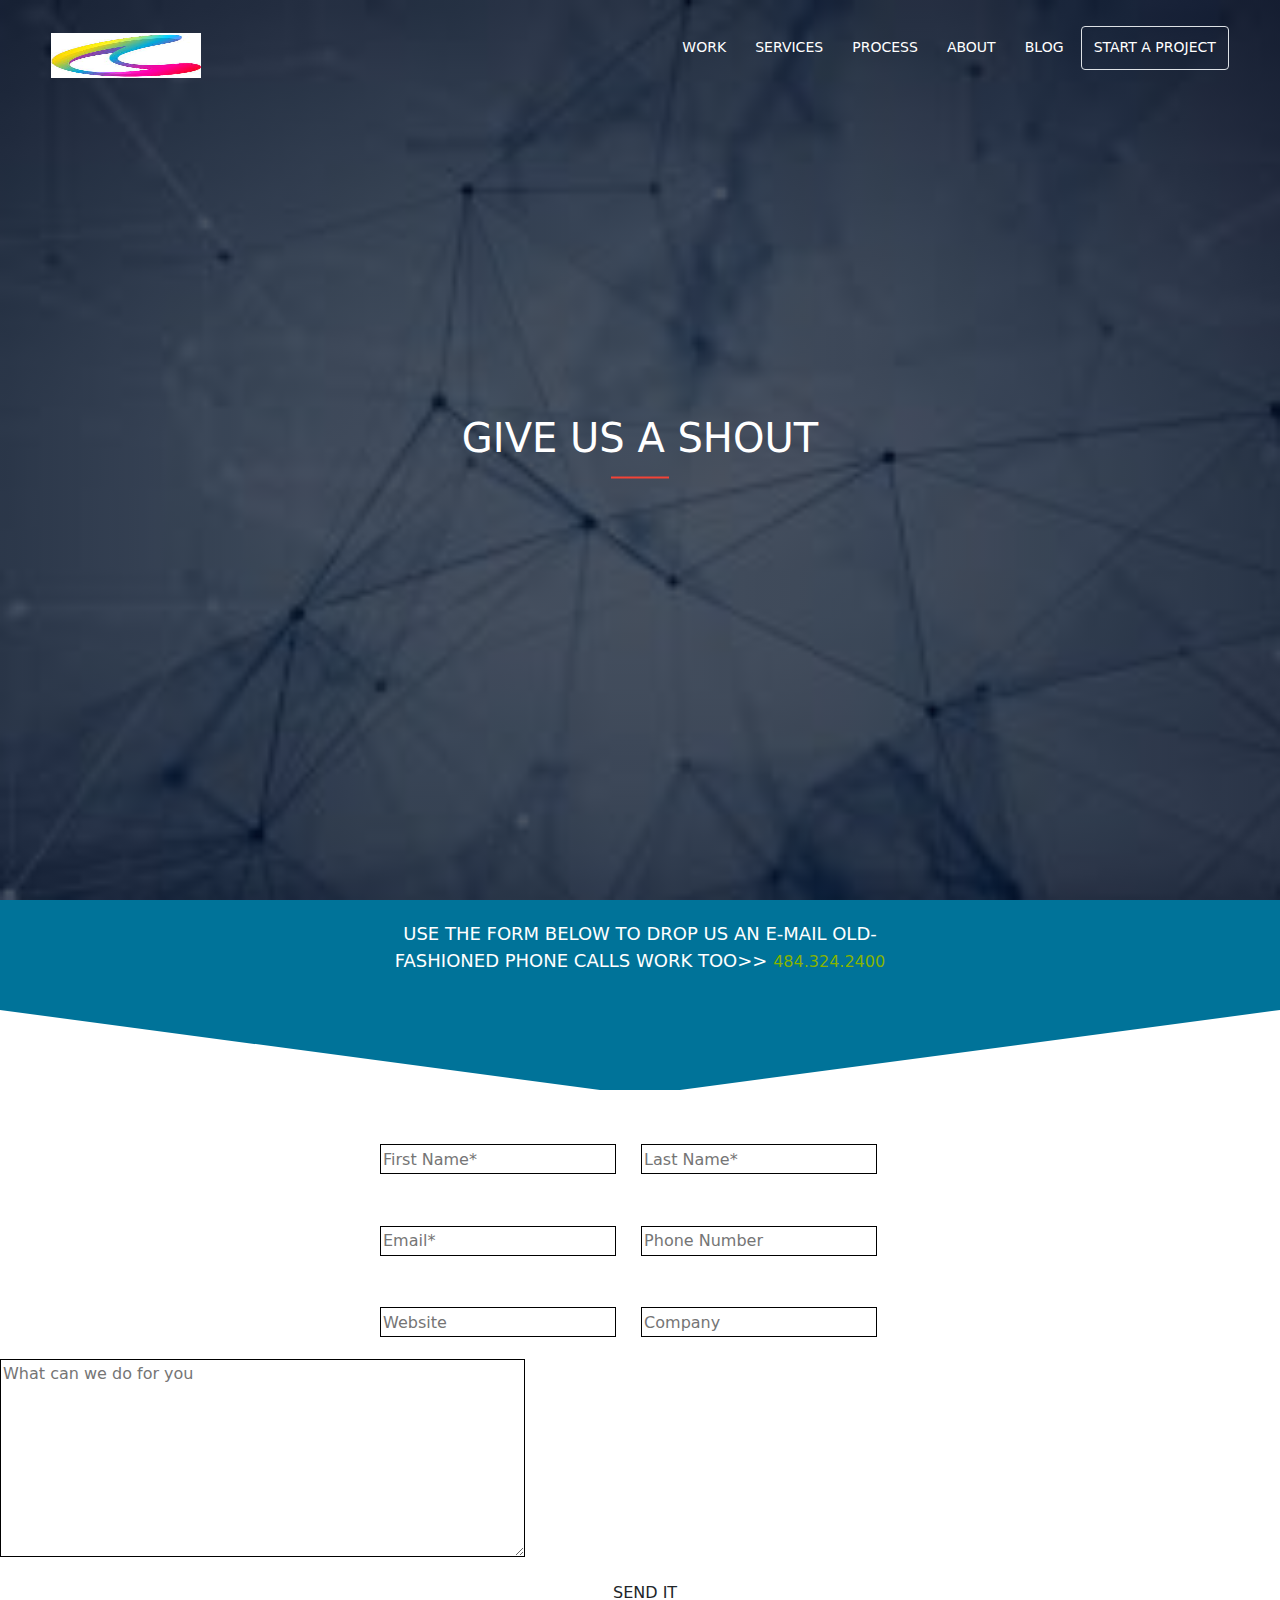
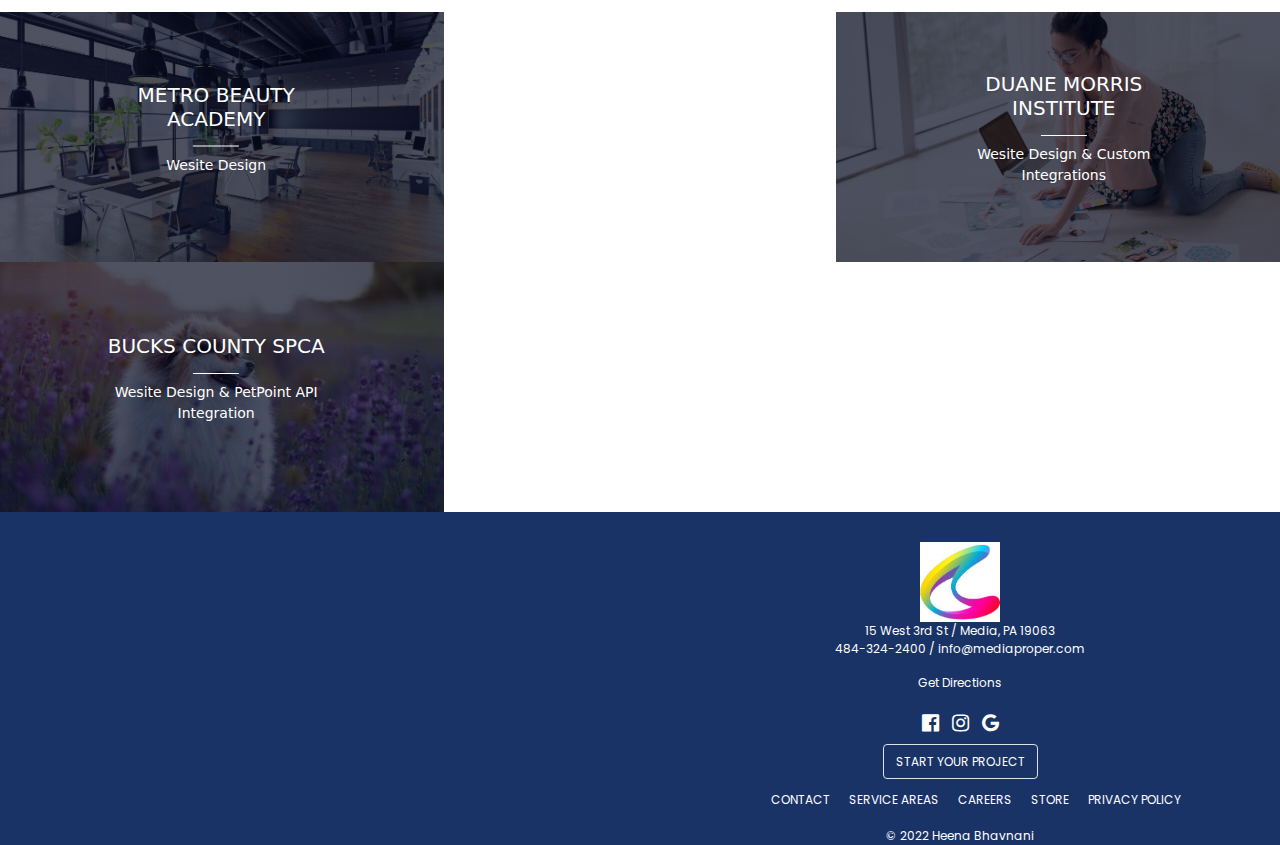
<file: index.html>
<!DOCTYPE html>
<html lang="en">

<head>
    <meta charset="UTF-8">
    <meta name="description" content="Responsive Website">
    <meta name="keywords" content="HTML, CSS, Blog, Responsive">
    <meta name="viewport" content="width=device-width, initial-scale=1.0">
    <title>Blog</title>
    <link rel="stylesheet" href="css/newstyle.css">
    <link rel="icon" type="image/x-icon" href="images/logo.jpg">
    <link rel="stylesheet" href="https://cdnjs.cloudflare.com/ajax/libs/font-awesome/4.7.0/css/font-awesome.min.css">
    <link href="https://cdn.jsdelivr.net/npm/bootstrap@5.1.3/dist/css/bootstrap.min.css" rel="stylesheet">

    <!-- <link rel="stylesheet" href="https://maxcdn.bootstrapcdn.com/bootstrap/3.4.1/css/bootstrap.min.css"> -->
    <link rel="preconnect" href="https://fonts.googleapis.com">
    <link rel="preconnect" href="https://fonts.gstatic.com" crossorigin>
    <link href="https://fonts.googleapis.com/css2?family=Poppins:ital,wght@0,300;0,400;0,500;1,100&display=swap"
        rel="stylesheet">
    <!-- <link rel="stylesheet" href="https://cdn.jsdelivr.net/npm/@fortawesome/fontawesome-free@6.1.1/css/fontawesome.min.css">  -->
</head>

<body>

    <section class="header">

        <nav>
            <a href="index.html"><img src="images/logo.jpg" alt="Company Name" width="30px" height="45px"></a>
            <div class="nav-links" id="navLinks">
                <i class="fa fa-times" onclick="hideMenu()"></i>
                <ul>
                    <li><a href="">Work</a></li>
                    <li><a href="">Services</a></li>
                    <li><a href="">Process</a></li>
                    <li><a href="">About</a></li>
                    <li><a href="">Blog</a></li>
                    <li class="border"><a href="">Start a Project</a></li>
                </ul>
            </div>
            <i class="fa fa-bars" onclick="showMenu()"></i>
        </nav>

        <div class="text-box">
            <h1>Give us a shout</h1>
        </div>

    </section>

    <main>

        <section class="intro">
            <p>Use the form below to drop us an e-mail old- <br /> fashioned phone calls work too>>
                <span>484.324.2400</span></p>
        </section>

        <div class="triangle"></div>

        <section class="contact">
            <form action="#">
                <div class="form-group inlined">
                    <label for="fname"></label>
                    <input id="fname" type="text" class="txt" placeholder="First Name*" required>
                    </fieldset>
                </div>

                <div class="form-group inlined">
                    <label for="lname"></label>
                    <input id="lname" type="text" class="txt" placeholder="Last Name*" required>
                </div>

                <br />

                <div class="form-group inlined">
                    <label for="mail"></label>
                    <input type="email" id="mail" class="txt" placeholder="Email*" required>
                </div>

                <div class="form-group inlined">
                    <label for="phone"></label>
                    <input type="text" id="phone" class="txt" placeholder="Phone Number">
                </div>

                <br />

                <div class="form-group inlined">
                    <label for="website"></label>
                    <input type="text" id="website" class="txt" placeholder="Website">
                </div>

                <div class="form-group inlined">
                    <label for="company"></label>
                    <input type="text" id="company" class="txt" placeholder="Company">
                </div>

                <div class="form-group">
                    <label for="comments"></label>
                    <br />
                    <textarea rows="8" name="comments" id="comments" placeholder="What can we do for you"></textarea>
                </div>

                <div class="form-group">
                    <input type="submit" value="SEND IT" class="btn">
                </div>
            </form>
        </section>

        <section class="services">
            <div class="row">
                <div class="column img-1">
                    <div class="bg-text">
                        <h5>Metro Beauty Academy</h5>
                        <p>Wesite Design</p>
                    </div>

                </div>
                <div class="column img-2">
                    <div class="bg-text">
                        <h5>Duane Morris Institute</h5>
                        <p>Wesite Design &amp; Custom Integrations</p>
                    </div>
                </div>

                <div class="column img-3">
                    <div class="bg-text">

                        <h5>Bucks County Spca</h5>
                        <p>Wesite Design &amp; PetPoint API Integration</p>
                    </div>
                </div>
            </div>

        </section>

    </main>

    <footer class="row">

        <section class="two-columns">
            <iframe
                src="https://www.google.com/maps/embed?pb=!1m18!1m12!1m3!1d3059.9158426917807!2d-75.39157098532708!3d39.92089949357023!2m3!1f0!2f0!3f0!3m2!1i1024!2i768!4f13.1!3m3!1m2!1s0x89c6e909caf608f9%3A0xcc7c94e88548c580!2sMedia%20Proper!5e0!3m2!1sen!2sin!4v1655387556521!5m2!1sen!2sin"
                width="100%" height="100%" style="border:0;" allowfullscreen="" loading="lazy"
                referrerpolicy="no-referrer-when-downgrade"></iframe>
        </section>
        <section class="two-columns">

            <div class="image">
                <img src="images/logo.jpg" alt="Company Logo" width="80px" height="80px">
            </div>

            <div class="content">
                <p>15 West 3rd St / Media, PA 19063 <br /> 484-324-2400 / info@mediaproper.com</p>
                <p>Get Directions</p>

                <div class="icons">
                    <i class="fa fa-facebook-official"></i>
                    <i class="fa fa-instagram"></i>
                    <i class="fa fa-google"></i>
                </div>

                <a class="border footer-button" href="#">START YOUR PROJECT</a>

                <div class="menu">
                    <ul>
                        <li><a href="">Contact</a></li>
                        <li><a href="">Service Areas</a></li>
                        <li><a href="">Careers</a></li>
                        <li><a href="">Store</a></li>
                        <li><a href="">Privacy Policy</a></li>
                    </ul>
                </div>

                <div class="footer-copyright">&copy; 2022 Heena Bhavnani</div>
            </div>
        </section>

    </footer>

    <script src="https://cdn.jsdelivr.net/npm/bootstrap@5.1.3/dist/js/bootstrap.bundle.min.js"></script>
    
    <script>

        var navLinks = document.getElementById("navLinks");

        function showMenu() {
            navLinks.style.right = "0";
        }

        function hideMenu() {
            navLinks.style.right = "-200px";
        }

    </script>

</body>

</html>
</file>
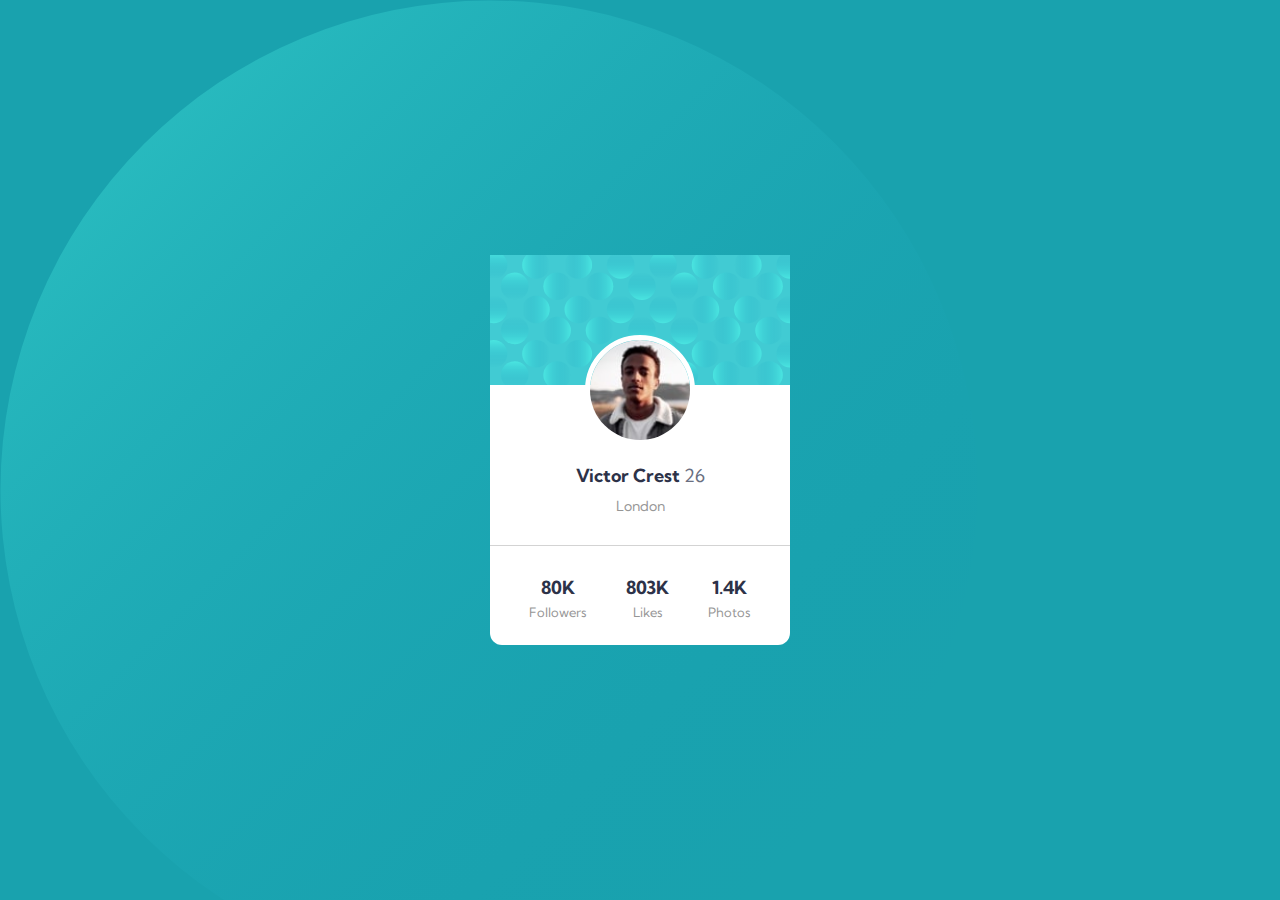
<file: profilecard.html>
<!DOCTYPE html>
<html lang="en">
<head>
    <meta charset="UTF-8">
    <meta name="viewport" content="width=device-width, initial-scale=1.0">
    <title>Profile Card Component</title>
    <link rel="stylesheet" href="css/profilecard.css">
    <link rel="preconnect" href="https://fonts.googleapis.com">
    <link rel="preconnect" href="https://fonts.gstatic.com" crossorigin>
    <link href="https://fonts.googleapis.com/css2?family=Kumbh+Sans:wght@400;700&display=swap" rel="stylesheet">
</head>
<body>

    <div class="container">
        <div class="first-half"></div>
        <div class="second-half">
            <img src="images/profilecard.png" alt="Victor Crest">
            <h4>Victor Crest <span>26</span></h4>
            <p>London</p>
            <div class="divider">
                <div>
                    <p class="numbers">80K</p>
                    <p class="text">Followers</p>
                </div>

                <div>
                    <p class="numbers">803K</p>
                    <p class="text">Likes</p>
                </div>

                <div>
                    <p class="numbers">1.4K</p>
                    <p class="text">Photos</p>
                </div>
            </div>
        </div>
    </div>
    
</body>
</html>
</file>
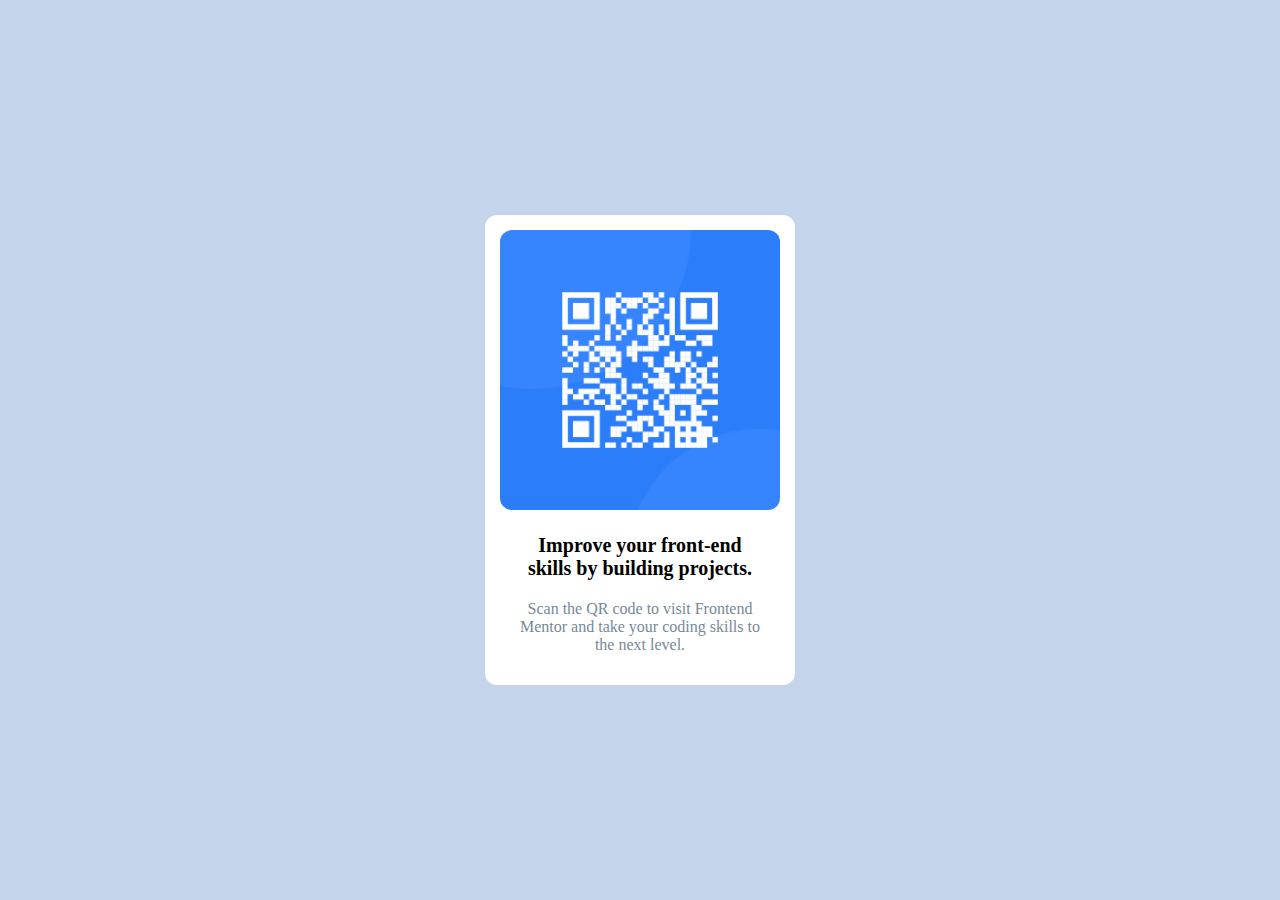
<file: qr.html>
<!DOCTYPE html>
<html>
<!-- <html lang="en"> -->

<head>
    <meta charset="UTF-8">
    <meta name="viewport" content="width=device-width, initial-scale=1.0">
    <link rel="stylesheet" href="css/qr.css">
    <title>QR Component</title>
</head>

<body>
    <div class="container">
        <div class="image">
            <img src="images/qrcode.png" alt="">
        </div>
        <div>
            <p class="title">
                Improve your front-end skills by building projects.
            </p>

            <p class="info">
                Scan the QR code to visit Frontend Mentor and take your coding skills to the next level.
            </p>
        </div>
    </div>
</body>

</html>
</file>
<file: css/newstyle.css>
body {
    margin: 0;
    padding: 0;
    font-family: Arial;
}

nav {
    display: flex;
    justify-content: space-between;
    align-items: center;
    padding: 2% 4%;
}

nav img {
    width: 150px;
}

.nav-links {
    flex: 1;
    text-align: right;
}

.nav-links ul li {
    list-style: none;
    display: inline-block;
    padding: 8px 12px;
    position: relative;
}

.nav-links ul li a {
    color: #fff;
    text-decoration: none;
    font-size: 14px;
    text-transform: uppercase;
}

.nav-links ul li::after {
    content: '';
    width: 0%;
    height: 2px;
    background: #f44336;
    display: block;
    margin: auto;
    transition: 0.5s;
}

.nav-links ul li:hover::after {
    width: 100%;
}

.border {
    border: 1px solid #fff;
    border-radius: 4px;
}

.header {
    width: 100%;
    height: 100vh;
    background-image: linear-gradient(rgba(4, 9, 30, 0.7), rgba(4, 9, 30, 0.7)), url("/images/bgimage.jpg");
    background-size: cover;
    background-position: center;
    position: relative;
}

.text-box {
    width: 90%;
    color: #fff;
    position: absolute;
    top: 50%;
    left: 50%;
    transform: translate(-50%, -50%);
    text-align: center;
    text-transform: uppercase;
}

.text-box h1 {
    /* font-size: 62px; */
    font-weight: normal;
}

.text-box h1::after {
    content: '';
    width: 5%;
    height: 2px;
    margin: auto;
    margin-top: 15px;
    background: #f44336;
    display: block;
}

.intro {
    /* width: 100%; */
    margin: auto;
    text-align: center;
    padding: 20px;
    text-transform: uppercase;
    font-size: 18px;
    line-height: 1.5;
    background: #007399;
    color: #fff;
}

.intro span {
    font-size: 16px;
    color: #86b300;
}

.triangle {
    border-left: 600px solid transparent;
    border-right: 600px solid transparent;
    border-top: 80px solid #007399;
}

hr {
    /* border-width: 1px; */
    color: gray;
}

.row {
    margin-top: 2%;
    display: flex;
    justify-content: space-between;
}

.column {
    flex-basis: 35%;
    /* border-radius: 10px; */
    position: relative;
    overflow: hidden;

}

.img-1 {
    background-image: linear-gradient(rgba(4, 9, 30, 0.7), rgba(4, 9, 30, 0.7)), url("/images/academy.jpeg");
    background-size: cover;
    background-position: center;
    position: relative;
    width: 100%;
    height: 250px;
}

.img-2 {
    background-image: linear-gradient(rgba(4, 9, 30, 0.7), rgba(4, 9, 30, 0.7)), url("/images/work.jpg");
    background-size: cover;
    background-position: center;
    position: relative;
    width: 100%;
    height: 250px;
}

.img-3 {
    background-image: linear-gradient(rgba(4, 9, 30, 0.7), rgba(4, 9, 30, 0.7)), url("/images/pet.jpg");
    background-size: cover;
    background-position: center;
    position: relative;
    width: 100%;
    height: 250px;
}

.bg-text {
    text-align: center;
    color: #fff;
    position: absolute;
    top: 50%;
    left: 50%;
    transform: translate(-50%, -50%);
}

.bg-text h5 {
    text-transform: uppercase;
}

.bg-text p {
    font-size: 14px;
}

.bg-text h5::after {
    content: '';
    width: 20%;
    height: 1px;
    margin: auto;
    margin-top: 15px;
    background: #fff;
    display: block;
}

footer.row {
    margin: 0;
}

.two-columns {
    flex-basis: 50%;
    position: relative;
    overflow: hidden;
}

.two-columns {
    height: auto;
    text-align: center;
    background-color: #193366;
    color: #fff;
}

.image {
    padding-top: 30px;
}

/* div.form-group {
    width: 100%;
    height: 50px;
    padding: 15px 10px 0px 15px;
} */

/* .contact {
    margin-top: 2%;
    display: flex;
    justify-content: space-between;
} */

/* .inlined {
    flex-basis: 35%;
    border-radius: 10px;
    position: relative;
    overflow: hidden;
    
} */


div.inlined {
    width: 20%;
    height: 50px;
    display: inline-block;
    /* margin-right: 15px; */
    padding-top: 30px;
    padding-right: 20px;
    margin: auto;
    justify-content: center;

}

div.inlined>input {
    border: 1px solid black;
    width: 100%;
    height: 30px;
    margin-left: 380px;
}

textarea {
    width: 41%;
    margin-left: 380px;
    border: 1px solid black;

}

.btn {
    text-align: center;
    padding: 5px;
    background-color: #fff;
    color: cadetblue;
    border: 1px solid cadetblue;
    /* justify-content: center; */
    /* margin: 0 400px; */
    margin-left: 600px;
    margin-top: 10px;
}

.content {
    font-size: 12px;
    font-family: 'Poppins', sans-serif;
}

.icons {
    margin: 15px;
}

.icons i {
    font-size: 20px;
    margin: 5px;
}

.footer-button {
    padding: 8px 12px;
    text-decoration: none;
    color: #fff;
}

.menu {
    /* flex: 1; */
    text-align: center;
}

.menu ul li {
    list-style: none;
    display: inline-block;
    padding: 20px 8px 0px 8px;
    position: relative;
}

.menu ul li a {
    color: #fff;
    text-decoration: none;
    font-size: 12px;
    text-transform: uppercase;
}

.menu ul li::after {
    content: '';
    width: 0%;
    height: 2px;
    background: #f44336;
    display: block;
    margin: auto;
    transition: 0.5s;
}

.menu ul li:hover::after {
    width: 100%;
}

nav .fa {
    display: none;
}

@media screen and (max-width: 768px) {

    .text-box h1 {
        font-size: 20px;
    }

    .nav-links ul li {
        display: block;
    }

    .nav-links {
        position: absolute;
        background: #193366;
        height: 100vh;
        width: 200px;
        top: 0;
        right: -250px;
        text-align: left;
        z-index: 2;
        transition: 1s;
    }

    .border {
        border: none;

    }

    nav .fa {
        display: block;
        color: #fff;
        margin: 10px;
        font-size: 22px;
        cursor: pointer;
    }

    .nav-links ul {
        padding: 30px;
    }

    .row {
        display: block;
    }

    .intro {
        width: auto;
        font-size: 10px;
    }

    .triangle {
        /* width: auto; */
        border-left: 200px solid transparent;
        border-right: 200px solid transparent;
        border-top: 40px solid #007399;

    }

    div.inlined {
        width: 100%;
        height: 30px;
        display: block;
        /* display: inline-block; */
        /* margin-right: 15px; */
        /* padding-top: 30px;
        padding-right: 20px; */
        /* justify-content: center; */

    }

    div.inlined>input {
        width: 70%;
        /* display: block; */
        border: 1px solid black;
        /* width: 100%; */
        height: 30px;
        margin: 0px 45px;


        /* margin-left: 380px; */
    }

    textarea {
        /* width: 41%; */
        /* margin-left: 380px; */
        width: 70%;
        margin: 0px 45px;
        border: 1px solid black;

    }

    .btn {
        text-align: center;
        padding: 5px;
        background-color: #fff;
        color: cadetblue;
        border: 1px solid cadetblue;
        margin: 0px 150px;
        /* justify-content: center; */
        /* margin: 0 400px; */
        /* margin-left: 600px; */
        margin-top: 10px;
    }

    .nav-links ul li:hover::after {
        width: 40%;
    }

}
</file>
<file: css/profilecard.css>
* {
    margin: 0;
    padding: 0;
}

body {
    height: 100vh;
    display: flex;
    font-family: 'Kumbh Sans';
    background-color: hsl(185, 75%, 39%);
    background-image: url("/images/bg-pattern-bottom.svg");
    background-repeat: no-repeat;    
}

.container {
    
    margin: auto;
    border-radius: 12px;
    background: #fff;
    width: 300px;
    /* padding: 15px; */
    text-align: center;
    
}

.first-half {
    background-image: url("/images/bg-pattern-card.svg");
    height: 130px;
    width: 300px;
    background-size: cover;
}

img {
    width: 100px;
    height: 100px;
    border-radius: 50%;
    border: 5px solid #fff;
    margin-top: -50px;
    /* background: #fff; */
}

h4 { 
    color: hsl(229, 23%, 23%);
    font-weight: 700;
    margin: 15px 0px 10px 0px;
    font-size: 18px;
}

span {
    color: hsl(227, 10%, 46%);
    font-weight: 400;
}

.second-half>p {
    color: hsl(0, 0%, 59%);
    font-size: 14px;
    
}

.divider {
    
    display: flex;
    align-items: center;
    justify-content: space-evenly;
    width: 100%;
    text-align: center;
    padding-top: 30px;
    padding-bottom: 25px;
    border-top: 1px solid lightgrey;
    margin-top: 30px;
}

.numbers {
    font-weight: 700;
    color: hsl(229, 23%, 23%);
    margin-bottom: 5px;
    font-size: 18px;

}

.text {
    font-size: 14px;
    color: hsl(0, 0%, 59%);
    font-size: 13px;
    text-align: center;
}
</file>
<file: css/qr.css>
/* * {
    margin: 0;
    padding: 0;
} */

body, html {
    background-color: #c4d4eb;
    margin: auto;
    height: 100vh;
    display: flex;
    /* position: relative; */
    /* overflow: hidden; */    
}

.container {
    /* position: absolute; */
    /* top: 50%;
    transform: translateY(-50%); */
    margin: auto;
    border-radius: 12px;
    background-color: #fff;
    width: 280px;
    padding: 15px;
    text-align: center;
    /* vertical-align: middle; */
}

.image>img {
    width: 100%;
    /* height: 250px; */
    border-radius: 12px;
}

.title {
    font-size: 20px;
    font-weight: bold;
    padding: 0px 20px;
}

.info {
    font-size: 16px;
    color: lightslategray;
    padding: 0px 20px;
    /* text-align: center; */
}
</file>
